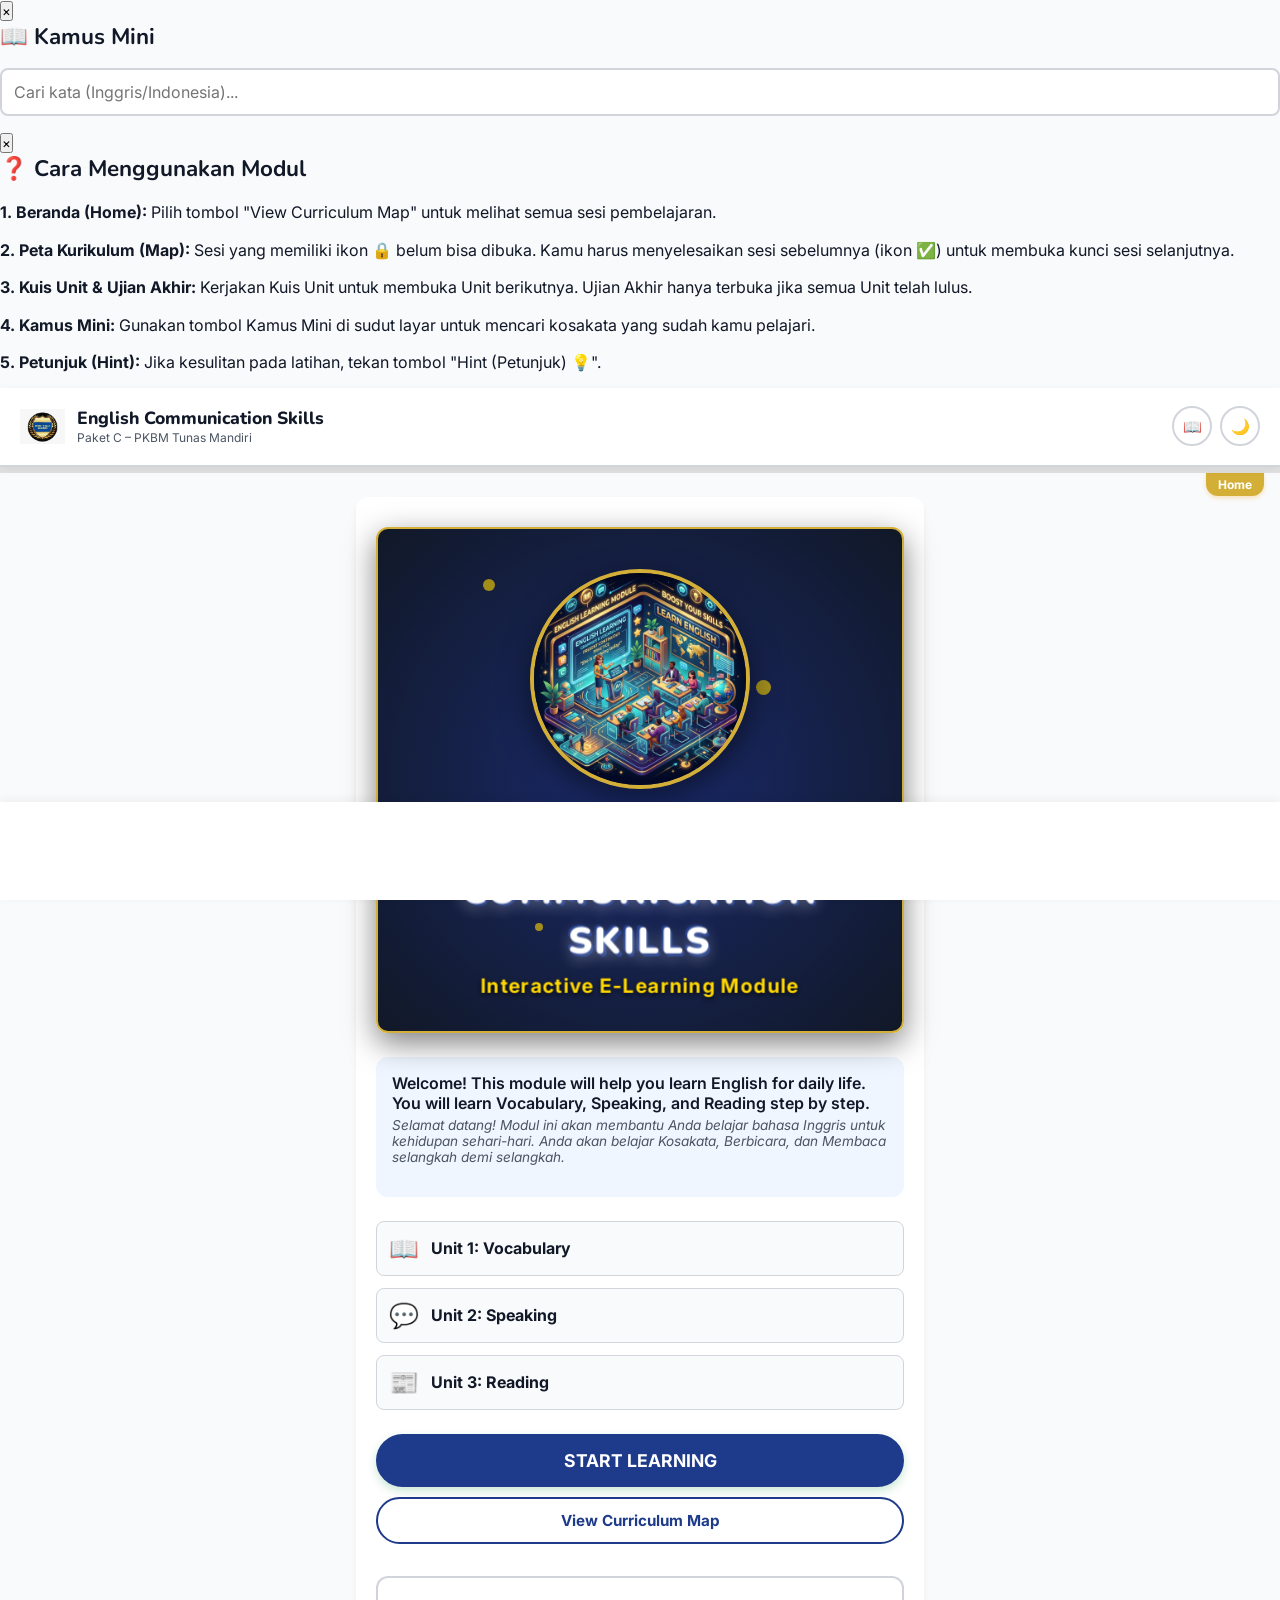
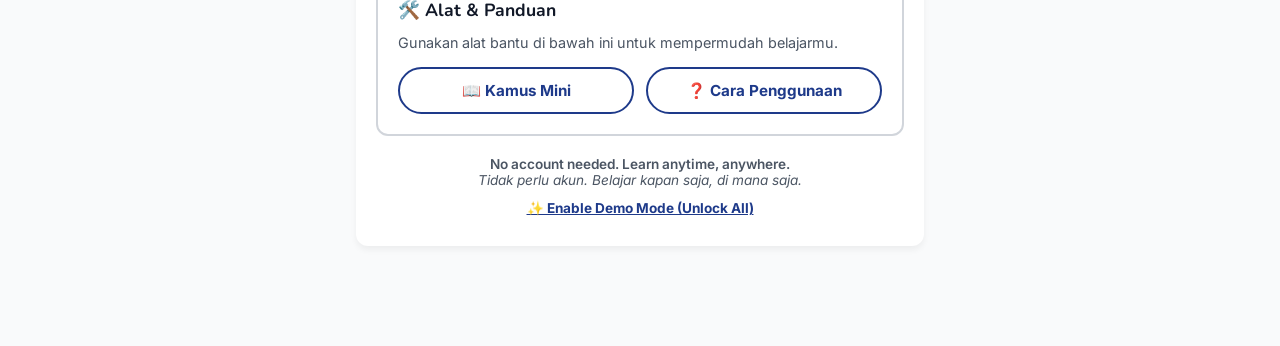
<file: index.html>
<!DOCTYPE html>
<html lang="en">
<head>
  <meta charset="UTF-8">
  <meta name="viewport" content="width=device-width, initial-scale=1.0, maximum-scale=1.0, user-scalable=no">
  <title>English Communication Skills – Paket C</title>
  <link rel="stylesheet" href="style.css">
</head>
<body>
<div id="kamus-modal" class="modal-overlay">
  <div class="modal-content">
    <button class="modal-close" onclick="document.getElementById('kamus-modal').style.display='none'">×</button>
    <h2>📖 Kamus Mini</h2>
    <input type="text" id="kamus-search" placeholder="Cari kata (Inggris/Indonesia)..." style="width:100%; padding:12px; font-size:1rem; border:2px solid var(--border); border-radius:8px; margin-bottom:16px;" onkeyup="searchKamus()">
    <div id="kamus-list" style="display:flex; flex-direction:column; gap:8px;"></div>
  </div>
</div>
<div id="guide-modal" class="modal-overlay">
  <div class="modal-content">
    <button class="modal-close" onclick="document.getElementById('guide-modal').style.display='none'">×</button>
    <h2>❓ Cara Menggunakan Modul</h2>
    <p style="margin-bottom:12px; line-height:1.6;"><strong>1. Beranda (Home):</strong> Pilih tombol "View Curriculum Map" untuk melihat semua sesi pembelajaran.</p>
    <p style="margin-bottom:12px; line-height:1.6;"><strong>2. Peta Kurikulum (Map):</strong> Sesi yang memiliki ikon 🔒 belum bisa dibuka. Kamu harus menyelesaikan sesi sebelumnya (ikon ✅) untuk membuka kunci sesi selanjutnya.</p>
    <p style="margin-bottom:12px; line-height:1.6;"><strong>3. Kuis Unit & Ujian Akhir:</strong> Kerjakan Kuis Unit untuk membuka Unit berikutnya. Ujian Akhir hanya terbuka jika semua Unit telah lulus.</p>
    <p style="margin-bottom:12px; line-height:1.6;"><strong>4. Kamus Mini:</strong> Gunakan tombol Kamus Mini di sudut layar untuk mencari kosakata yang sudah kamu pelajari.</p>
    <p style="margin-bottom:12px; line-height:1.6;"><strong>5. Petunjuk (Hint):</strong> Jika kesulitan pada latihan, tekan tombol "Hint (Petunjuk) 💡".</p>
  </div>
</div>


<div id="header" style="justify-content: space-between;">
  <div style="display:flex; align-items:center;">
    <img src="logo_pkbm.png" class="logo-icon" alt="PKBM Logo" onerror="this.src='https://via.placeholder.com/45?text=Logo'">
    <div>
      <div class="logo-text">English Communication Skills</div>
      <div class="logo-sub">Paket C – PKBM Tunas Mandiri</div>
    </div>
  </div>
  <div style="display:flex; gap:8px;">
    <button class="btn btn-outline" style="padding: 8px; border-radius: 50%; width:40px; height:40px; display:flex; align-items:center; justify-content:center; border: 2px solid var(--border); background: var(--surface); color: var(--text-main);" onclick="openKamus()" title="Kamus Mini">📖</button>
    <button id="theme-toggle" class="btn btn-outline" style="padding: 8px; border-radius: 50%; width:40px; height:40px; display:flex; align-items:center; justify-content:center; border: 2px solid var(--border); background: var(--surface); color: var(--text-main);" onclick="toggleTheme()">🌙</button>
  </div>
</div>

<div id="prog-wrap">
  <div id="prog-bar"></div>
  <div id="prog-text">Home</div>
</div>

<div id="app"></div>

<div id="footer">
  <button id="btn-back" class="btn btn-outline" onclick="goBack()" style="visibility:hidden;">← Back</button>
  <button id="btn-next" class="btn btn-primary" onclick="goNext()" style="visibility:hidden; width: 100%; justify-content: center;">Next →</button>
</div>

<script src="data.js"></script>
<script src="app.js"></script>
</body>
</html>
</file>
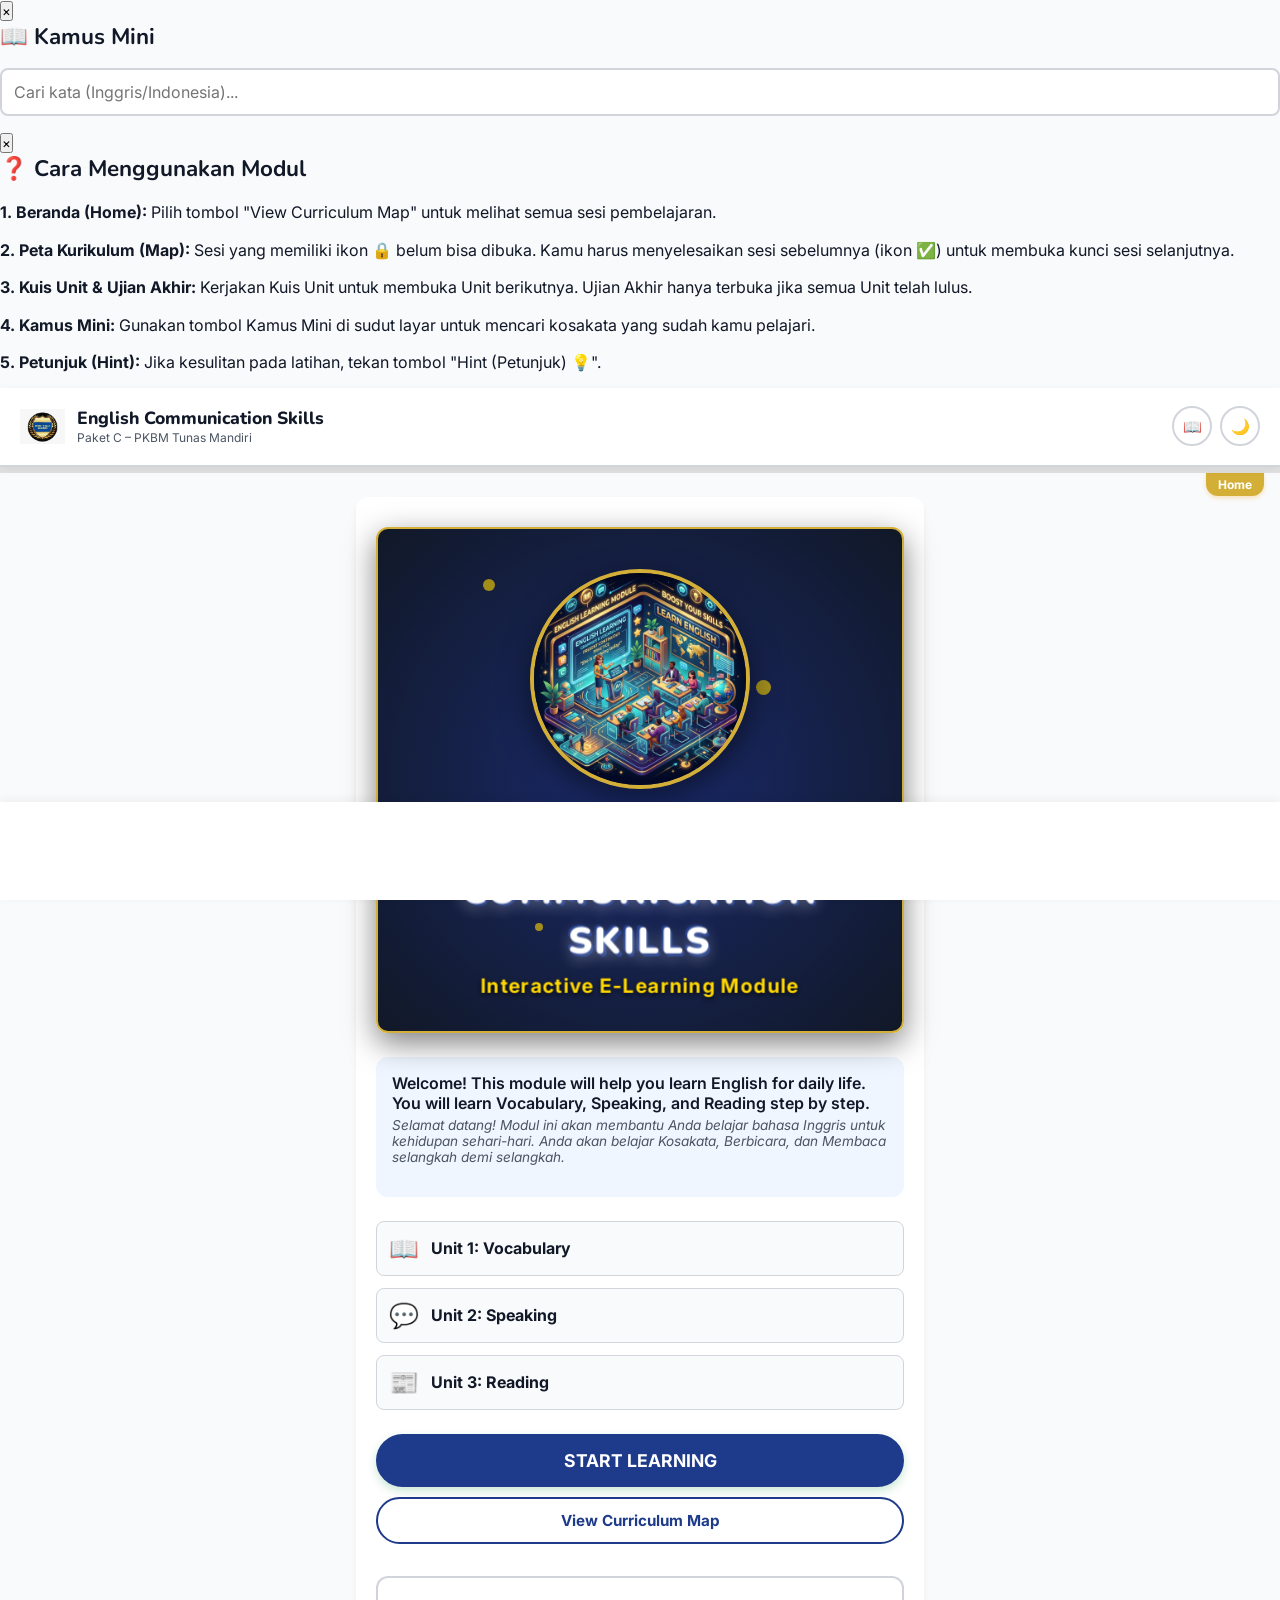
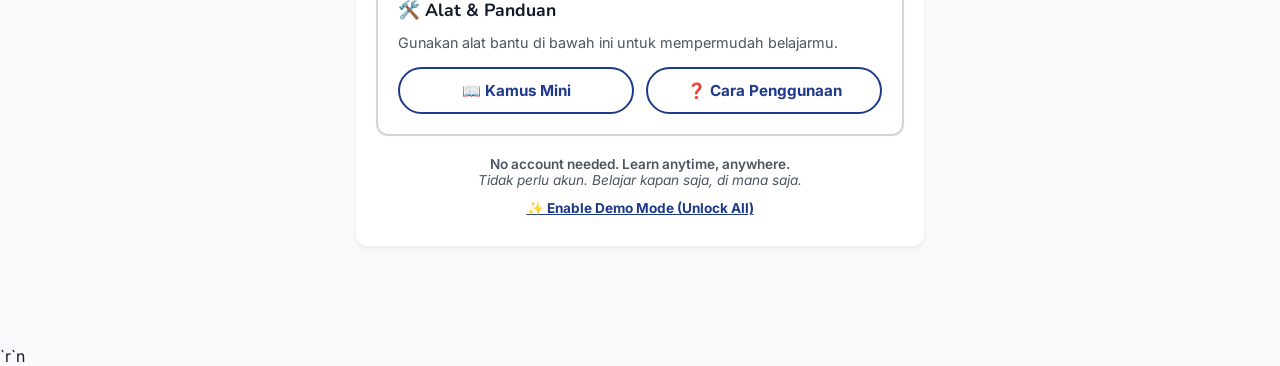
<file: index3.html>
<!DOCTYPE html>
<html lang="en">
<head>
  <meta charset="UTF-8">
  <meta name="viewport" content="width=device-width, initial-scale=1.0, maximum-scale=1.0, user-scalable=no">
  <title>English Communication Skills – Paket C</title>
  <link rel="stylesheet" href="style.css">
</head>
<body>
<div id="kamus-modal" class="modal-overlay">
  <div class="modal-content">
    <button class="modal-close" onclick="document.getElementById('kamus-modal').style.display='none'">×</button>
    <h2>📖 Kamus Mini</h2>
    <input type="text" id="kamus-search" placeholder="Cari kata (Inggris/Indonesia)..." style="width:100%; padding:12px; font-size:1rem; border:2px solid var(--border); border-radius:8px; margin-bottom:16px;" onkeyup="searchKamus()">
    <div id="kamus-list" style="display:flex; flex-direction:column; gap:8px;"></div>
  </div>
</div>
<div id="guide-modal" class="modal-overlay">
  <div class="modal-content">
    <button class="modal-close" onclick="document.getElementById('guide-modal').style.display='none'">×</button>
    <h2>❓ Cara Menggunakan Modul</h2>
    <p style="margin-bottom:12px; line-height:1.6;"><strong>1. Beranda (Home):</strong> Pilih tombol "View Curriculum Map" untuk melihat semua sesi pembelajaran.</p>
    <p style="margin-bottom:12px; line-height:1.6;"><strong>2. Peta Kurikulum (Map):</strong> Sesi yang memiliki ikon 🔒 belum bisa dibuka. Kamu harus menyelesaikan sesi sebelumnya (ikon ✅) untuk membuka kunci sesi selanjutnya.</p>
    <p style="margin-bottom:12px; line-height:1.6;"><strong>3. Kuis Unit & Ujian Akhir:</strong> Kerjakan Kuis Unit untuk membuka Unit berikutnya. Ujian Akhir hanya terbuka jika semua Unit telah lulus.</p>
    <p style="margin-bottom:12px; line-height:1.6;"><strong>4. Kamus Mini:</strong> Gunakan tombol Kamus Mini di sudut layar untuk mencari kosakata yang sudah kamu pelajari.</p>
    <p style="margin-bottom:12px; line-height:1.6;"><strong>5. Petunjuk (Hint):</strong> Jika kesulitan pada latihan, tekan tombol "Hint (Petunjuk) 💡".</p>
  </div>
</div>


<div id="header" style="justify-content: space-between;">
  <div style="display:flex; align-items:center;">
    <img src="logo_pkbm.png" class="logo-icon" alt="PKBM Logo" onerror="this.src='https://via.placeholder.com/45?text=Logo'">
    <div>
      <div class="logo-text">English Communication Skills</div>
      <div class="logo-sub">Paket C – PKBM Tunas Mandiri</div>
    </div>
  </div>
  <div style="display:flex; gap:8px;">
    <button class="btn btn-outline" style="padding: 8px; border-radius: 50%; width:40px; height:40px; display:flex; align-items:center; justify-content:center; border: 2px solid var(--border); background: var(--surface); color: var(--text-main);" onclick="openKamus()" title="Kamus Mini">📖</button>
    <button id="theme-toggle" class="btn btn-outline" style="padding: 8px; border-radius: 50%; width:40px; height:40px; display:flex; align-items:center; justify-content:center; border: 2px solid var(--border); background: var(--surface); color: var(--text-main);" onclick="toggleTheme()">🌙</button>
  </div>
</div>

<div id="prog-wrap">
  <div id="prog-bar"></div>
  <div id="prog-text">Home</div>
</div>

<div id="app"></div>

<div id="footer">
  <button id="btn-back" class="btn btn-outline" onclick="goBack()" style="visibility:hidden;">← Back</button>
  <button id="btn-next" class="btn btn-primary" onclick="goNext()" style="visibility:hidden; width: 100%; justify-content: center;">Next →</button>
</div>

<script src="data.js"></script>`r`n<script src="app.js"></script>
</body>
</html>
</file>
<file: style.css>
@import url('https://fonts.googleapis.com/css2?family=Nunito:wght@400;600;700;800&family=Inter:wght@400;500;600;700&display=swap');

    :root {
      --primary: #1E3A8A;
      --primary-light: #EFF6FF;
      --primary-dark: #111827;
      --accent: #D4AF37;
      --accent-light: #FEF3C7;
      --bg: #F9FAFB;
      --surface: #FFFFFF;
      --text-main: #111827;
      --text-sub: #4B5563;
      --border: #D1D5DB;
      --success: #059669;
      --success-bg: #D1FAE5;
      --error: #DC2626;
      --error-bg: #FEE2E2;
      --locked: #9CA3AF;
      --r-sm: 8px;
      --r-md: 12px;
      --tr: all 0.2s ease;
      --sh: 0 4px 6px rgba(0,0,0,0.05);
    }

    [data-theme="dark"] {
      --primary: #60A5FA;
      --primary-light: #1E3A8A;
      --primary-dark: #EFF6FF;
      --accent: #FCD34D;
      --accent-light: #78350F;
      --bg: #111827;
      --surface: #1F2937;
      --text-main: #F9FAFB;
      --text-sub: #9CA3AF;
      --border: #374151;
      --success: #34D399;
      --success-bg: #064E3B;
      --error: #F87171;
      --error-bg: #7F1D1D;
      --locked: #4B5563;
      --sh: 0 4px 6px rgba(0,0,0,0.3);
    }

    * { box-sizing: border-box; margin: 0; padding: 0; font-family: 'Inter', sans-serif; }
    html { font-size: 16px; background: var(--bg); color: var(--text-main); }
    body { min-height: 100vh; display: flex; flex-direction: column; overflow-x: hidden; }

    /* Header */
    #header { background: var(--surface); padding: 16px 20px; display: flex; align-items: center; box-shadow: 0 2px 10px rgba(0,0,0,0.05); position: sticky; top: 0; z-index: 100; border-bottom: 2px solid var(--border); }
    .logo-icon { width: 45px; height: 45px; margin-right: 12px; object-fit: contain; }
    .logo-text { font-family: 'Nunito', sans-serif; font-weight: 800; font-size: 1.1rem; color: var(--primary-dark); line-height: 1.2; }
    .logo-sub { font-size: 0.75rem; color: var(--text-sub); }
    
    /* Progress Bar */
    #prog-wrap { background: #E0E0E0; height: 6px; width: 100%; position: relative; }
    #prog-bar { background: var(--accent); height: 100%; width: 0%; transition: width 0.3s ease; }
    #prog-text { 
      background: var(--accent); color: #fff; font-size: 0.75rem; font-weight: 700;
      padding: 4px 12px; border-radius: 0 0 12px 12px; position: absolute; top: 6px; right: 16px;
      box-shadow: 0 2px 4px rgba(245, 166, 35, 0.3);
    }

    /* Main Container */
    #app { flex: 1; padding: 24px 16px 80px; max-width: 600px; margin: 0 auto; width: 100%; }

    /* Footer Navigation */
    #footer {
      position: fixed; bottom: 0; left: 0; right: 0; background: var(--surface);
      padding: 16px; display: flex; justify-content: space-between; align-items: center;
      box-shadow: 0 -2px 10px rgba(0,0,0,0.05); z-index: 100;
    }
    .btn {
      padding: 12px 24px; border-radius: 50px; font-weight: 700; font-size: 0.95rem;
      cursor: pointer; transition: var(--tr); border: none; display: flex; align-items: center; gap: 8px;
    }
    .btn-outline { background: var(--surface); border: 2px solid var(--primary); color: var(--primary); }
    .btn-outline:hover { background: var(--primary-light); }
    .btn-primary { background: var(--primary); color: #fff; box-shadow: 0 4px 10px rgba(76, 175, 120, 0.3); }
    .btn-primary:hover { background: var(--primary-dark); transform: translateY(-2px); }
    .btn-primary:disabled { background: var(--locked); box-shadow: none; cursor: not-allowed; transform: none; }

    /* Shared UI */
    .card { background: var(--surface); border-radius: var(--r-md); padding: 20px; box-shadow: var(--sh); margin-bottom: 20px; }
    h1 { font-family: 'Nunito', sans-serif; font-weight: 800; font-size: 1.8rem; margin-bottom: 12px; color: var(--primary-dark); }
    h2 { font-family: 'Nunito', sans-serif; font-weight: 700; font-size: 1.4rem; margin-bottom: 16px; color: var(--text-main); }
    h3 { font-family: 'Nunito', sans-serif; font-weight: 700; font-size: 1.1rem; margin-bottom: 8px; color: var(--text-main); }
    
    .instr-eng { font-weight: 600; font-size: 1rem; color: var(--text-main); margin-bottom: 4px; }
    .instr-ind { font-size: 0.85rem; color: var(--text-sub); font-style: italic; margin-bottom: 16px; }

    /* Home Map */
    .unit-box { border: 2px solid var(--primary-light); border-radius: var(--r-md); margin-bottom: 24px; overflow: hidden; background: var(--surface); }
    .unit-hdr { background: var(--primary-light); padding: 16px; cursor: pointer; display: flex; justify-content: space-between; align-items: center; }
    .unit-title { font-family: 'Nunito', sans-serif; font-weight: 800; font-size: 1.1rem; color: var(--primary-dark); }
    .unit-prog { font-size: 0.85rem; font-weight: 600; color: var(--primary); background: #fff; padding: 4px 10px; border-radius: 50px; }
    .session-list { padding: 12px; display: flex; flex-direction: column; gap: 8px; }
    .sess-btn {
      padding: 12px 16px; border-radius: var(--r-sm); border: 1px solid var(--border);
      background: var(--surface); text-align: left; display: flex; align-items: center;
      cursor: pointer; transition: var(--tr); width: 100%; font-size: 0.95rem; font-weight: 600;
    }
    .sess-btn:hover:not(:disabled) { border-color: var(--primary); background: var(--primary-light); }
    .sess-btn.locked { background: var(--bg); color: var(--locked); border-color: var(--border); cursor: not-allowed; }
    .sess-btn.completed { border-color: var(--primary); border-left: 4px solid var(--primary); }
    .sess-icon { width: 30px; font-size: 1.2rem; flex-shrink: 0; text-align: center; margin-right: 8px;}
    
    /* Exercises */
    .ex-card { border: 1px solid var(--border); border-radius: var(--r-md); padding: 16px; margin-bottom: 20px; }
    .mcq-opts { display: flex; flex-direction: column; gap: 10px; margin-bottom: 10px; }
    .mcq-opt {
      padding: 14px; border: 2px solid var(--border); border-radius: var(--r-sm);
      background: var(--surface); font-size: 0.95rem; font-weight: 500; text-align: left;
      cursor: pointer; transition: var(--tr); color: var(--text-main);
    }
    .mcq-opt:hover:not(:disabled) { border-color: var(--accent); background: var(--accent-light); }
    .mcq-opt.correct { border-color: var(--success); background: var(--success-bg); color: var(--success); font-weight: 700; }
    .mcq-opt.wrong { border-color: var(--error); background: var(--error-bg); color: var(--error); }
    .mcq-opt:disabled { cursor: default; }

    .fb-box { padding: 12px; border-radius: var(--r-sm); margin-top: 12px; font-size: 0.9rem; display: none; animation: fadeIn 0.3s ease; }
    .fb-box.ok { background: var(--success-bg); border: 1px solid var(--success); color: var(--success); display: block; }
    .fb-box.err { background: var(--error-bg); border: 1px solid var(--error); color: var(--error); display: block; }
    .fb-ind { font-size: 0.8rem; font-style: italic; margin-top: 4px; opacity: 0.9; }

    /* Fill in the blank */
    .fill-sentence { font-size: 1.05rem; font-weight: 600; line-height: 1.6; margin-bottom: 16px; }
    .fill-blank { display: inline-block; min-width: 80px; border-bottom: 2px solid var(--primary); padding: 0 8px; text-align: center; color: var(--primary); }
    .fill-opts { display: flex; gap: 10px; flex-wrap: wrap; }
    .fill-opt { padding: 8px 16px; border-radius: 50px; border: 2px solid var(--border); background: var(--surface); cursor: pointer; font-weight: 600; }
    .fill-opt.correct { border-color: var(--success); background: var(--success-bg); color: var(--success); }
    .fill-opt.wrong { border-color: var(--error); background: var(--error-bg); color: var(--error); }

    /* Matching */
    .match-grid { display: flex; gap: 16px; margin-bottom: 16px; }
    @media(max-width: 400px) { .match-grid { flex-direction: column; } }
    .match-col { display: flex; flex-direction: column; gap: 8px; flex: 1; }
    .match-btn { padding: 12px; border: 2px solid var(--border); border-radius: var(--r-sm); background: var(--surface); cursor: pointer; font-size: 0.9rem; text-align: center; }
    .match-btn.sel { border-color: var(--accent); background: var(--accent-light); }
    .match-btn.matched { border-color: var(--success); background: var(--success-bg); color: var(--success); opacity: 0.6; cursor: default; }
    .match-btn.shake { animation: shake 0.4s; border-color: var(--error); background: var(--error-bg); color: var(--error); }

    /* Flashcards */
    .fc-grid { display: grid; grid-template-columns: repeat(auto-fit, minmax(120px, 1fr)); gap: 16px; margin-bottom: 20px; }
    .fc { perspective: 1000px; cursor: pointer; height: 140px; }
    .fc-inner { position: relative; width: 100%; height: 100%; text-align: center; transition: transform 0.6s; transform-style: preserve-3d; }
    .fc.flipped .fc-inner { transform: rotateY(180deg); }
    .fc-front, .fc-back { position: absolute; width: 100%; height: 100%; backface-visibility: hidden; display: flex; flex-direction: column; justify-content: center; align-items: center; border-radius: var(--r-md); border: 2px solid var(--border); background: var(--surface); box-shadow: var(--sh); }
    .fc-back { transform: rotateY(180deg); background: var(--primary-light); border-color: var(--primary); }
    .fc-icon { font-size: 3rem; margin-bottom: 8px; }
    .fc-text { font-weight: 700; font-size: 1.1rem; }
    .fc-phon { font-size: 0.85rem; color: var(--text-sub); font-style: italic; }

    /* Warmup Blanks */
    .wu-box { background: var(--surface); padding: 16px; border-radius: var(--r-md); border: 2px solid var(--primary-light); text-align: center; margin-bottom: 20px; }
    .wu-img { width: 100%; max-width: 300px; border-radius: var(--r-sm); margin-bottom: 16px; }
    .wu-item { display: inline-flex; align-items: center; margin: 8px; font-weight: 600; font-size: 1.1rem; }
    .wu-blank { min-width: 80px; height: 32px; border-bottom: 2px solid var(--accent); margin-left: 8px; display: inline-flex; align-items: center; justify-content: center; color: var(--accent); cursor: pointer; background: var(--accent-light); border-radius: 4px; padding: 0 10px; transition: var(--tr); }
    .wu-blank:hover { background: #FFE0B2; }
    .wu-blank.revealed { background: transparent; border-bottom-color: var(--success); color: var(--success); cursor: default; }

    /* Picture MCQ */
    .pic-opts { display: flex; gap: 12px; justify-content: center; flex-wrap: wrap; margin-bottom: 16px; }
    .pic-opt { font-size: 3rem; padding: 16px; background: var(--surface); border: 2px solid var(--border); border-radius: var(--r-md); cursor: pointer; transition: var(--tr); }
    .pic-opt:hover:not(:disabled) { border-color: var(--accent); background: var(--accent-light); }
    .pic-opt.correct { border-color: var(--success); background: var(--success-bg); opacity: 1; }
    .pic-opt.wrong { border-color: var(--error); background: var(--error-bg); opacity: 0.5; }
    
    .score-txt { font-weight: 700; font-size: 1.2rem; color: var(--primary-dark); text-align: center; margin-top: 16px; animation: fadeIn 0.5s; }

    /* Drag & Drop Picture */
    .dnd-bank { display: flex; flex-wrap: wrap; gap: 10px; justify-content: center; margin-bottom: 20px; min-height: 50px; padding: 10px; background: var(--primary-light); border-radius: var(--r-md); }
    .dnd-word { padding: 8px 16px; border: 2px solid var(--primary); background: var(--surface); border-radius: 50px; cursor: pointer; font-weight: 700; transition: var(--tr); }
    .dnd-word.sel { background: var(--primary); color: #fff; transform: scale(1.05); }
    .dnd-grid { display: grid; grid-template-columns: repeat(auto-fit, minmax(100px, 1fr)); gap: 16px; }
    .dnd-item { display: flex; flex-direction: column; align-items: center; background: var(--surface); padding: 16px; border-radius: var(--r-md); border: 2px solid var(--border); box-shadow: var(--sh); text-align: center; }
    .dnd-icon { font-size: 3rem; margin-bottom: 12px; }
    .dnd-slot { width: 100%; height: 40px; border: 2px dashed var(--border); border-radius: 50px; display: flex; align-items: center; justify-content: center; cursor: pointer; font-weight: 700; font-size: 0.9rem; }
    .dnd-slot.filled { border-style: solid; border-color: var(--primary); background: var(--primary-light); color: var(--primary-dark); }
    .dnd-slot.wrong { border-color: var(--error); background: var(--error-bg); color: var(--error); }
    .dnd-slot.correct { border-color: var(--success); background: var(--success-bg); color: var(--success); }
    .dnd-ans { font-size: 0.85rem; color: var(--success); font-weight: 700; margin-top: 8px; display: none; }

    /* Fill Bank */
    .fbank-wrap { margin-bottom: 20px; }
    .fbank-bank { display: flex; flex-wrap: wrap; gap: 10px; justify-content: center; margin-bottom: 20px; padding: 12px; background: var(--bg); border-radius: var(--r-md); border: 2px dashed var(--border); }
    .fbank-word { padding: 6px 12px; border: 1px solid var(--border); background: var(--surface); border-radius: 4px; cursor: pointer; font-weight: 600; }
    .fbank-word.sel { background: var(--primary); color: white; border-color: var(--primary); }
    .fbank-word.used { opacity: 0.3; cursor: not-allowed; }
    .fbank-sent { font-size: 1.05rem; margin-bottom: 12px; padding: 10px; background: var(--surface); border-radius: var(--r-sm); border: 1px solid var(--border); }
    .fbank-slot { display: inline-block; min-width: 80px; height: 28px; border-bottom: 2px solid var(--accent); margin: 0 8px; vertical-align: middle; text-align: center; cursor: pointer; color: var(--primary-dark); font-weight: 700; background: var(--primary-light); }

    /* Num Grid */
    .num-grid { display: grid; grid-template-columns: repeat(5, 1fr); gap: 10px; margin-bottom: 20px; }
    @media(max-width: 400px) { .num-grid { grid-template-columns: repeat(4, 1fr); } }
    .num-btn { background: var(--surface); border: 2px solid var(--border); border-radius: var(--r-sm); padding: 12px 0; font-size: 1.5rem; font-weight: 700; cursor: pointer; transition: var(--tr); }
    .num-btn:hover, .num-btn.sel { background: var(--primary); color: white; border-color: var(--primary); transform: scale(1.05); }
    .num-disp { background: var(--primary-light); border: 2px dashed var(--primary); border-radius: var(--r-md); padding: 20px; text-align: center; margin-bottom: 20px; min-height: 100px; display: flex; flex-direction: column; justify-content: center; align-items: center; }
    .num-disp-word { font-size: 2.5rem; font-weight: 800; color: var(--primary-dark); line-height: 1; margin-bottom: 4px; }
    .num-disp-phon { font-size: 1.2rem; color: var(--text-sub); font-style: italic; }

    /* Cheat Sheet */
    .cs-box { border: 2px solid var(--primary-dark); border-radius: var(--r-md); background: #fff; padding: 20px; text-align: left; margin: 20px 0; box-shadow: var(--sh); color: #333; }
    .cs-title { font-size: 1.5rem; font-weight: 800; text-align: center; margin-bottom: 16px; color: var(--primary-dark); border-bottom: 2px dashed #ccc; padding-bottom: 8px; }
    .cs-grid { display: grid; grid-template-columns: 1fr 1fr; gap: 20px; }
    @media(max-width: 500px) { .cs-grid { grid-template-columns: 1fr; } }
    .cs-col-title { font-weight: 700; font-size: 1.2rem; margin-bottom: 10px; color: var(--accent); }
    .cs-item { display: flex; justify-content: space-between; border-bottom: 1px solid #eee; padding: 4px 0; font-family: monospace; font-size: 1.1rem; }

    /* Memory Game */
    .mem-grid { display: grid; grid-template-columns: repeat(4, 1fr); gap: 10px; margin-bottom: 20px; }
    .mem-card { aspect-ratio: 1; background: transparent; border: none; border-radius: var(--r-md); cursor: pointer; perspective: 1000px; padding: 0; margin: 0; outline: none; }
    .mem-card-inner { position: relative; width: 100%; height: 100%; transition: transform 0.4s; transform-style: preserve-3d; }
    .mem-card.flipped .mem-card-inner { transform: rotateY(180deg); }
    .mem-card.matched .mem-card-inner { opacity: 0.5; }
    .mem-front, .mem-back { position: absolute; width: 100%; height: 100%; backface-visibility: hidden; display: flex; align-items: center; justify-content: center; border-radius: var(--r-md); border: 2px solid var(--primary); }
    .mem-front { background: var(--primary); color: white; font-size: 2rem; }
    .mem-back { background: var(--surface); color: var(--primary-dark); transform: rotateY(180deg); font-weight: 800; font-size: 1.1rem; padding: 2px; text-align: center; }

    /* Category Sort */
    .csort-bank { display: flex; flex-wrap: wrap; gap: 8px; justify-content: center; margin-bottom: 20px; }
    .csort-word { padding: 8px 16px; background: var(--surface); border: 2px solid var(--border); border-radius: 50px; font-weight: 700; cursor: pointer; transition: var(--tr); }
    .csort-word.sel { background: var(--primary); color: white; border-color: var(--primary); transform: scale(1.05); }
    .csort-word.used { opacity: 0; pointer-events: none; }
    .csort-grid { display: grid; grid-template-columns: 1fr 1fr; gap: 12px; }
    @media(max-width: 500px) { .csort-grid { grid-template-columns: 1fr; } }
    .csort-box { background: var(--bg); border: 2px dashed var(--accent); border-radius: var(--r-md); padding: 12px; min-height: 100px; display: flex; flex-direction: column; align-items: center; cursor: pointer; }
    .csort-box-title { font-weight: 800; color: var(--accent); margin-bottom: 8px; text-align: center; width: 100%; border-bottom: 1px solid var(--border); padding-bottom: 4px; }
    .csort-items { display: flex; flex-wrap: wrap; gap: 6px; justify-content: center; width: 100%; }
    .csort-item { background: var(--primary-light); color: var(--primary-dark); font-weight: 700; padding: 4px 10px; border-radius: 50px; font-size: 0.9rem; }

    /* Story Read */
    .story-box { background: #fff; padding: 20px; border-radius: var(--r-md); box-shadow: var(--sh); border-left: 6px solid var(--primary); margin-bottom: 24px; font-size: 1.2rem; line-height: 1.8; }
    .vocab-hl { color: var(--primary-dark); font-weight: 700; text-decoration: underline dashed var(--accent); cursor: pointer; position: relative; padding: 0 2px; border-radius: 4px; transition: 0.2s; display: inline-block; }
    .vocab-hl:hover, .vocab-hl.show { background: var(--primary-light); }
    .vocab-tooltip { position: absolute; bottom: 100%; left: 50%; transform: translateX(-50%); background: var(--text); color: white; padding: 6px 10px; border-radius: 4px; font-size: 0.9rem; white-space: nowrap; opacity: 0; pointer-events: none; transition: 0.2s; z-index: 10; margin-bottom: 4px; }
    .vocab-hl.show .vocab-tooltip { opacity: 1; }

    /* Speed Round */
    .speed-wrap { text-align: center; background: var(--surface); padding: 30px 20px; border-radius: var(--r-md); border: 2px solid var(--border); margin-bottom: 24px; }
    .speed-timer-bar { height: 10px; background: var(--border); border-radius: 5px; overflow: hidden; margin-bottom: 20px; width: 100%; position: relative; }
    .speed-timer-fill { height: 100%; background: var(--accent); width: 100%; position: absolute; top: 0; left: 0; transition: width linear; }
    .speed-icon { font-size: 5rem; margin: 20px 0; }
    .speed-opts { display: grid; grid-template-columns: 1fr 1fr; gap: 10px; }

    /* Vocab Find */
    .vf-box { background: var(--surface); padding: 20px; border-radius: var(--r-md); border: 2px dashed var(--border); font-size: 1.3rem; line-height: 1.8; text-align: justify; margin-bottom: 24px; }
    .vf-word { display: inline-block; cursor: pointer; padding: 0 4px; border-radius: 4px; transition: var(--tr); }
    .vf-word:hover { background: var(--primary-light); }
    .vf-word.found { background: var(--success-bg); color: var(--success); font-weight: 700; border-bottom: 2px solid var(--success); pointer-events: none; }
    .vf-target { font-weight: 700; color: var(--primary-dark); }
    .vf-status { display: flex; justify-content: space-between; font-weight: 700; color: var(--text-sub); margin-bottom: 10px; }

    /* Dropdown Builder */
    .ddb-wrap { background: var(--surface); padding: 20px; border-radius: var(--r-md); border: 2px solid var(--primary); margin-bottom: 24px; }
    .ddb-sent { font-size: 1.3rem; line-height: 2; margin-bottom: 20px; }
    .ddb-sel { font-size: 1.1rem; padding: 4px 8px; border: 2px solid var(--border); border-radius: var(--r-sm); background: #fff; font-family: inherit; color: var(--primary-dark); font-weight: 700; cursor: pointer; outline: none; }
    .ddb-sel:focus { border-color: var(--primary); }
    .ddb-res { background: var(--primary-light); border-left: 6px solid var(--primary); padding: 16px; font-size: 1.4rem; font-weight: 700; color: var(--primary-dark); border-radius: var(--r-sm); display: none; }

    @keyframes fadeIn { from { opacity: 0; transform: translateY(-5px); } to { opacity: 1; transform: translateY(0); } }
    @keyframes shake { 0%, 100% {transform: translateX(0);} 25% {transform: translateX(-5px);} 75% {transform: translateX(5px);} }

    /* 4D Hero Section */
    .hero-4d { position: relative; background: radial-gradient(circle at center, #1a2a6c, #111827); border-radius: var(--r-md); padding: 40px 20px; text-align: center; overflow: hidden; box-shadow: 0 10px 30px rgba(0,0,0,0.5); margin-bottom: 24px; perspective: 1000px; border: 2px solid #D4AF37; }
    .hero-content { position: relative; z-index: 2; transform-style: preserve-3d; animation: floatUp 4s ease-in-out infinite alternate; }
    .hero-graphic-4d { width: 220px; height: 220px; margin: 0 auto 20px; object-fit: cover; border-radius: 50%; box-shadow: 0 10px 30px rgba(0,0,0,0.5); border: 4px solid #D4AF37; animation: pulseGlow 2s infinite alternate; position: relative; z-index: 3; }
    .hero-title-4d { font-size: 2.2rem; color: #FFF; text-transform: uppercase; font-weight: 900; letter-spacing: 2px; margin-bottom: 10px; text-shadow: 0 4px 15px rgba(255,255,255,0.4), 2px 2px 0 #1E3A8A, -2px -2px 0 #1E3A8A; transform: translateZ(50px); }
    .hero-subtitle-4d { font-size: 1.2rem; color: #FFD700; font-weight: 700; letter-spacing: 1px; transform: translateZ(30px); text-shadow: 0 2px 5px rgba(0,0,0,0.8); }
    .particle { position: absolute; background: rgba(255, 215, 0, 0.6); border-radius: 50%; pointer-events: none; }
    .p1 { width: 12px; height: 12px; top: 10%; left: 20%; animation: pFloat 3s infinite alternate; }
    .p2 { width: 18px; height: 18px; top: 70%; right: 15%; animation: pFloat 5s infinite alternate-reverse; }
    .p3 { width: 8px; height: 8px; bottom: 20%; left: 30%; animation: pFloat 4s infinite alternate; }
    .p4 { width: 15px; height: 15px; top: 30%; right: 25%; animation: pFloat 6s infinite alternate; }
    @keyframes floatUp { 0% { transform: translateY(0px) rotateX(5deg) rotateY(-5deg); } 100% { transform: translateY(-10px) rotateX(-5deg) rotateY(5deg); } }
    @keyframes pulseGlow { 0% { filter: drop-shadow(0 0 10px rgba(212, 175, 55, 0.5)); } 100% { filter: drop-shadow(0 0 40px rgba(212, 175, 55, 1)); } }
    @keyframes pFloat { 0% { transform: translateY(0) scale(1); opacity: 0.3; } 100% { transform: translateY(-40px) scale(1.5); opacity: 1; } }
</file>
